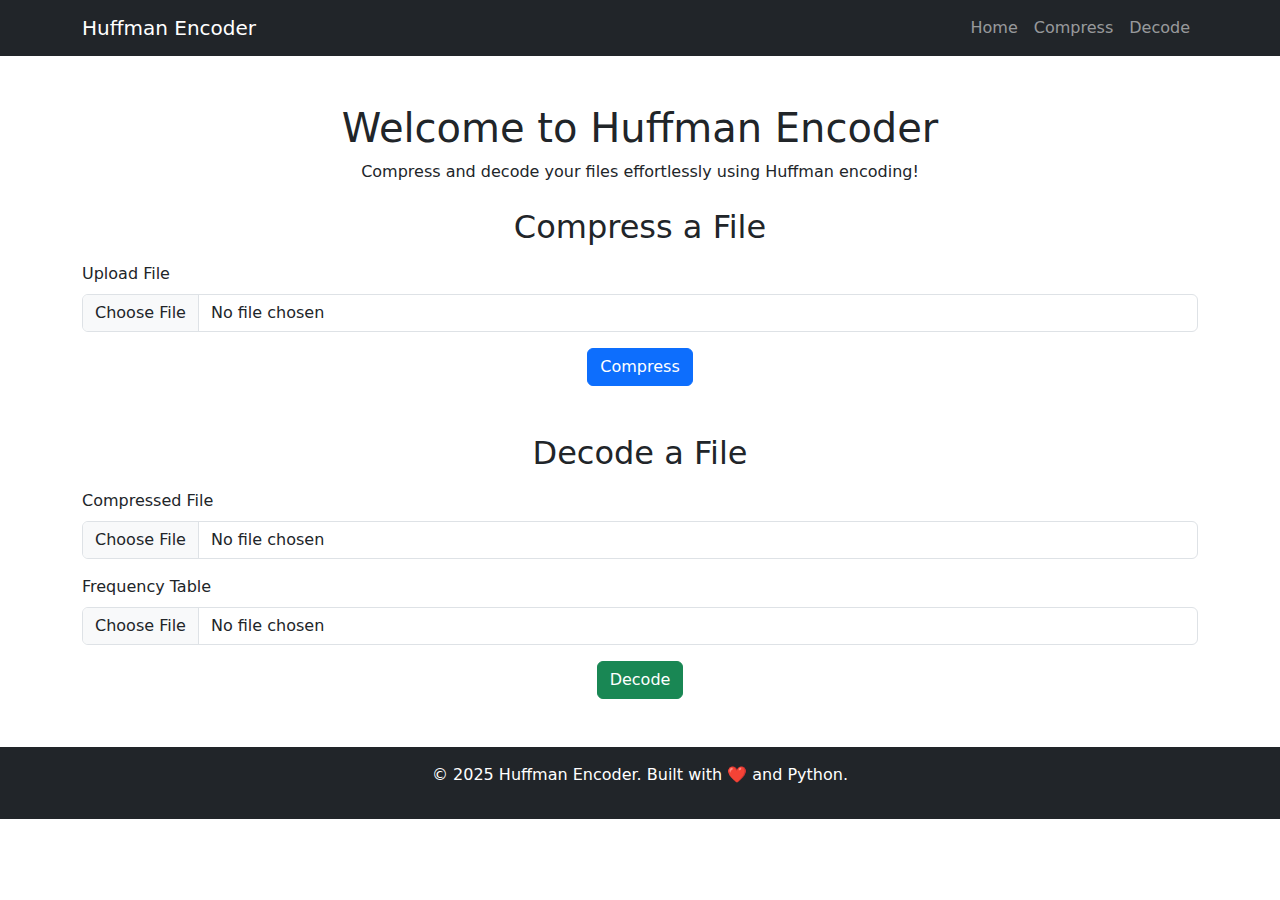
<file: templates/index.html>
<!DOCTYPE html>
<html lang="en">
<head>
  <meta charset="UTF-8">
  <meta name="viewport" content="width=device-width, initial-scale=1.0">
  <title>Huffman Encoder</title>
  <link href="https://cdn.jsdelivr.net/npm/bootstrap@5.3.2/dist/css/bootstrap.min.css" rel="stylesheet">
</head>
<body>
  <!-- Navbar -->
  <nav class="navbar navbar-expand-lg navbar-dark bg-dark">
    <div class="container">
      <a class="navbar-brand" href="#">Huffman Encoder</a>
      <button class="navbar-toggler" type="button" data-bs-toggle="collapse" data-bs-target="#navbarNav">
        <span class="navbar-toggler-icon"></span>
      </button>
      <div class="collapse navbar-collapse" id="navbarNav">
        <ul class="navbar-nav ms-auto">
          <li class="nav-item"><a class="nav-link" href="/">Home</a></li>
          <li class="nav-item"><a class="nav-link" href="#compress">Compress</a></li>
          <li class="nav-item"><a class="nav-link" href="#decode">Decode</a></li>
        </ul>
      </div>
    </div>
  </nav>

  <!-- Main Content -->
  <div class="container mt-5">
    <h1 class="text-center">Welcome to Huffman Encoder</h1>
    <p class="text-center">Compress and decode your files effortlessly using Huffman encoding!</p>

    <!-- Compress Section -->
    <div id="compress" class="mt-4">
      <h2 class="text-center">Compress a File</h2>
      <form action="/compress" method="POST" enctype="multipart/form-data" class="mt-3">
        <div class="mb-3">
          <label for="file" class="form-label">Upload File</label>
          <input type="file" name="file" class="form-control" required>
        </div>
        <div class="text-center">
          <button type="submit" class="btn btn-primary">Compress</button>
        </div>
      </form>
    </div>

    <!-- Decode Section -->
    <div id="decode" class="mt-5">
      <h2 class="text-center">Decode a File</h2>
      <form action="/decode" method="POST" enctype="multipart/form-data" class="mt-3">
        <div class="mb-3">
          <label for="compressedFile" class="form-label">Compressed File</label>
          <input type="file" name="file" class="form-control" required>
        </div>
        <div class="mb-3">
          <label for="freqFile" class="form-label">Frequency Table</label>
          <input type="file" name="freq" class="form-control" required>
        </div>
        <div class="text-center">
          <button type="submit" class="btn btn-success">Decode</button>
        </div>
      </form>
    </div>
  </div>

  <!-- Footer -->
  <footer class="bg-dark text-white text-center py-3 mt-5">
    <p>© 2025 Huffman Encoder. Built with ❤️ and Python.</p>
  </footer>

  <script src="https://cdn.jsdelivr.net/npm/bootstrap@5.3.2/dist/js/bootstrap.bundle.min.js"></script>
</body>
</html>
</file>
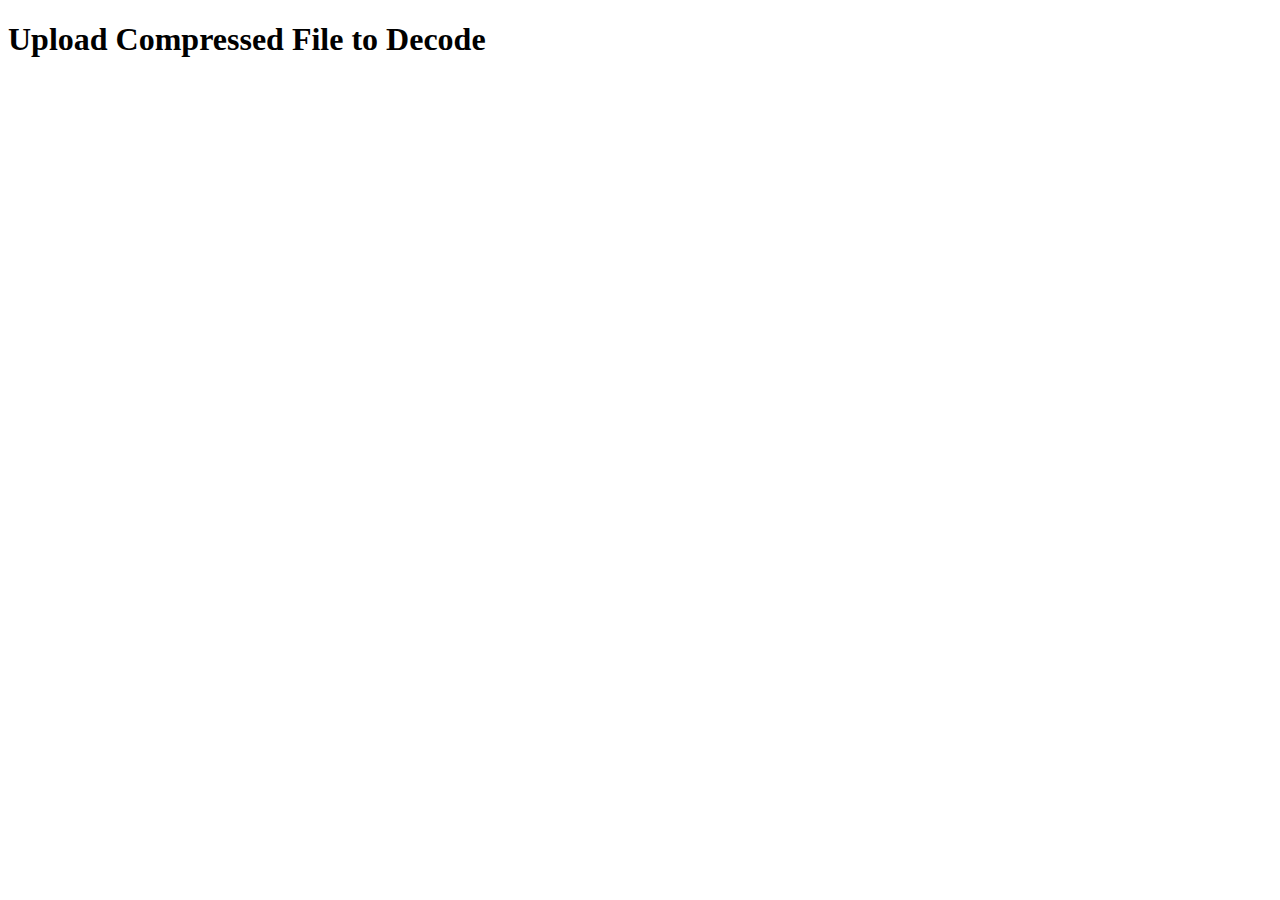
<file: templates/decode_form.html>
<!DOCTYPE html>
<html lang="en">
<head>
    <meta charset="UTF-8">
    <meta name="viewport" content="width=device-width, initial-scale=1.0">
    <title>Upload Compressed File to Decode</title>
</head>
<body>
    <h1>Upload Compressed File to Decode</h1>
    <form action="/decode" method="POST" enctype="multipart/form-data
</file>
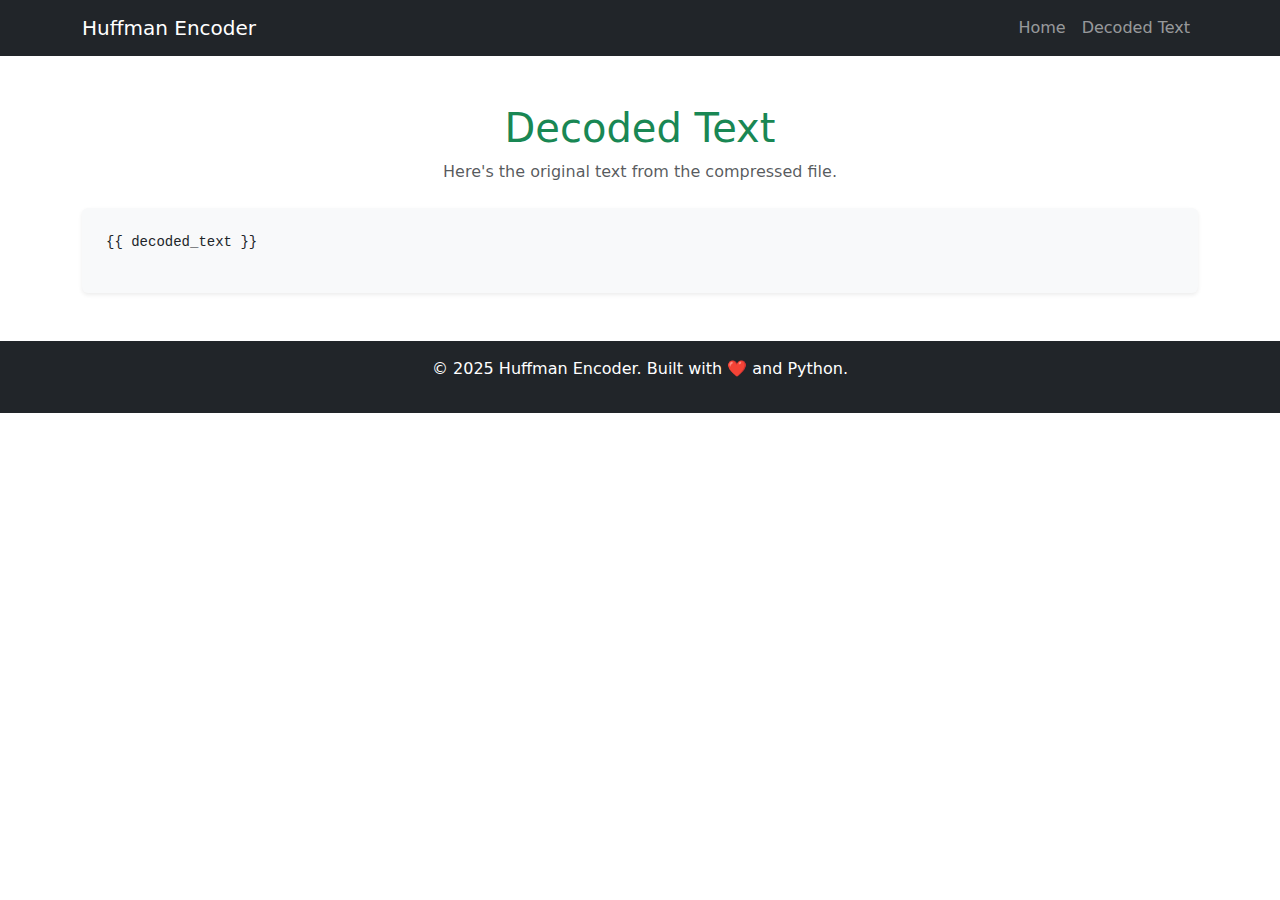
<file: templates/decoded_result.html>
<!DOCTYPE html>
<html lang="en">
<head>
  <meta charset="UTF-8">
  <meta name="viewport" content="width=device-width, initial-scale=1.0">
  <title>Decoded Text</title>
  <link href="https://cdn.jsdelivr.net/npm/bootstrap@5.3.2/dist/css/bootstrap.min.css" rel="stylesheet">
</head>
<body>
  <!-- Navbar -->
  <nav class="navbar navbar-expand-lg navbar-dark bg-dark">
    <div class="container">
      <a class="navbar-brand" href="/">Huffman Encoder</a>
      <button class="navbar-toggler" type="button" data-bs-toggle="collapse" data-bs-target="#navbarNav">
        <span class="navbar-toggler-icon"></span>
      </button>
      <div class="collapse navbar-collapse" id="navbarNav">
        <ul class="navbar-nav ms-auto">
          <li class="nav-item"><a class="nav-link" href="/">Home</a></li>
          <li class="nav-item"><a class="nav-link" href="#decoded">Decoded Text</a></li>
        </ul>
      </div>
    </div>
  </nav>

  <!-- Decoded Text Section -->
  <div class="container mt-5">
    <div class="text-center">
      <h1 class="text-success">Decoded Text</h1>
      <p class="text-muted">Here's the original text from the compressed file.</p>
    </div>
    <div class="bg-light p-4 mt-4 rounded shadow-sm">
      <pre class="text-wrap">{{ decoded_text }}</pre>
    </div>
  </div>

  <!-- Footer -->
  <footer class="bg-dark text-white text-center py-3 mt-5">
    <p>© 2025 Huffman Encoder. Built with ❤️ and Python.</p>
  </footer>

  <script src="https://cdn.jsdelivr.net/npm/bootstrap@5.3.2/dist/js/bootstrap.bundle.min.js"></script>
</body>
</html>
</file>
